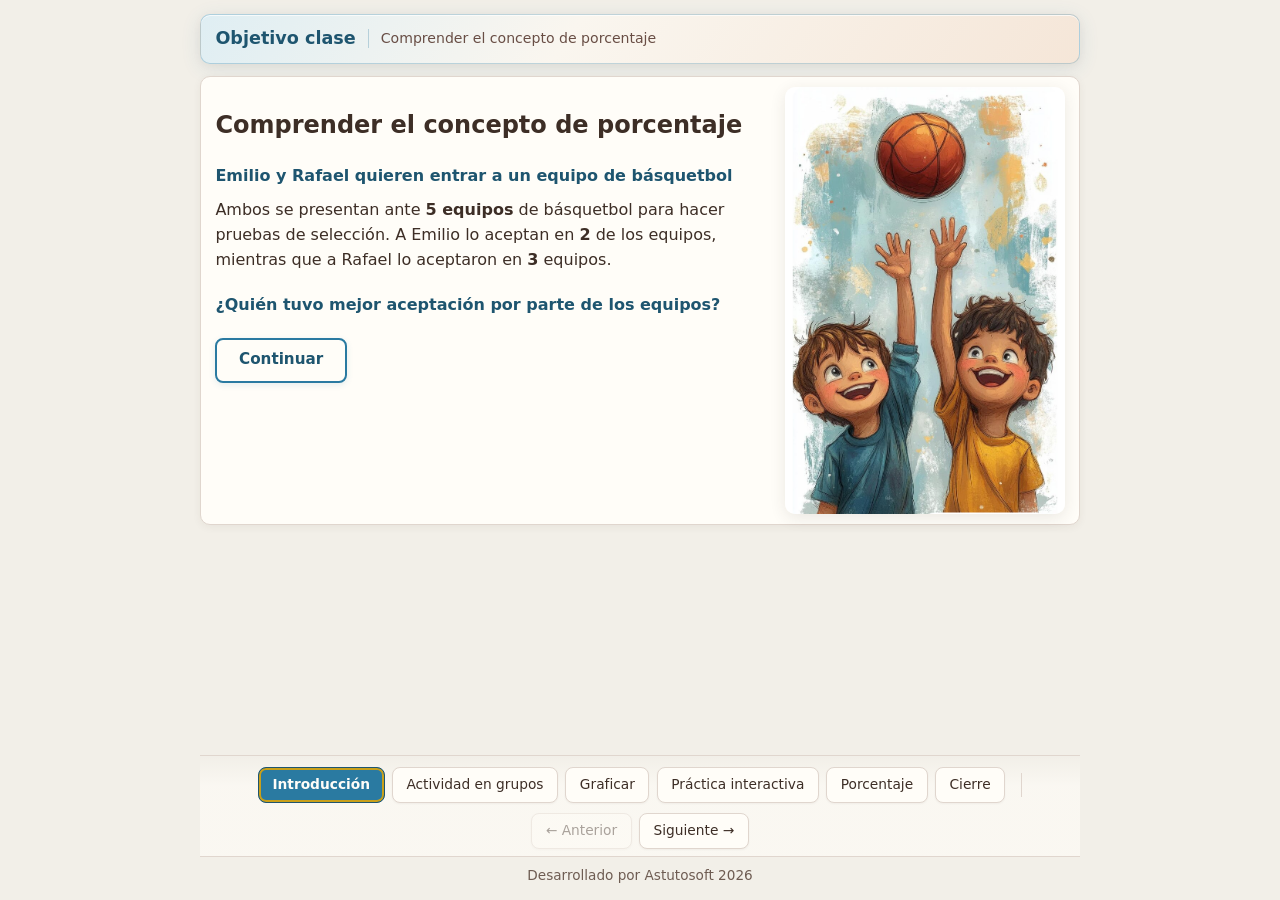
<file: index.html>
<!DOCTYPE html>
<html lang="es">
<head>
  <meta charset="UTF-8" />
  <meta name="viewport" content="width=device-width, initial-scale=1" />
  <title>Introducción — Porcentaje</title>
  <link rel="stylesheet" href="styles.css" />
</head>
<body>
  <div class="layout site-main">
    <header class="panel">
      <h1>Objetivo clase</h1>
      <p class="subtitle">Comprender el concepto de porcentaje</p>
    </header>

    <section class="panel">
      <div class="intro-grid">
        <div class="intro-text">
          <h2>Comprender el concepto de porcentaje</h2>
          <p></p>
          <h2 class="intro-section-title">Emilio y Rafael quieren entrar a un equipo de básquetbol</h2>
          <p>
            Ambos se presentan ante
            <strong>5 equipos</strong> de básquetbol para hacer pruebas de selección. A Emilio lo
            aceptan en <strong>2</strong> de los equipos, mientras que a Rafael lo aceptaron en
            <strong>3</strong> equipos.
          </p>
          <p class="intro-question">¿Quién tuvo mejor aceptación por parte de los equipos?</p>
          <button type="button" class="btn-continuar" id="btn-continuar">Continuar</button>

          <div class="intro-extra" id="intro-extra" hidden>
            <p>
              Es fácil responder que Rafael tuvo más aceptación. Como ambos se probaron en
              5 equipos y a Emilio lo aceptaron en 2 equipos mientras que a Rafael lo aceptaron en 3
              equipos, considerando que 3 es mayor que 2, entonces Rafael tuvo más aceptación.
            </p>
            <p>
              ¿Qué habría pasado si Emilio se hubiese presentado a 10 equipos y hubiera sido aceptado en 4,
              mientras que Rafael solo se presentó a 5 equipos y fue aceptado en 3?
            </p>
            <p class="intro-question">¿Podríamos afirmar entonces que Emilio tuvo mayor aceptación que Rafael?</p>
          </div>
        </div>
        <div class="intro-visual">
          <img src="Basket.png" alt="Ilustración de niños jugando básquetbol" />
        </div>
      </div>
    </section>
  </div>

  <nav class="bottom-nav" aria-label="Navegación del sitio">
    <div class="bottom-nav__group">
      <a href="index.html" class="nav-btn nav-btn--primary" aria-current="page">Introducción</a>
      <a href="actividad.html" class="nav-btn">Actividad en grupos</a>
      <a href="graficar.html" class="nav-btn">Graficar</a>
      <a href="practica.html" class="nav-btn">Práctica interactiva</a>
      <a href="porcentaje.html" class="nav-btn">Porcentaje</a>
      <a href="cierre.html" class="nav-btn">Cierre</a>
    </div>
    <span class="bottom-nav__sep" aria-hidden="true"></span>
    <div class="bottom-nav__group">
      <button type="button" class="nav-btn" disabled aria-disabled="true">← Anterior</button>
      <a href="actividad.html" class="nav-btn">Siguiente →</a>
    </div>
  </nav>

  <footer class="site-footer">Desarrollado por Astutosoft 2026</footer>

  <script>
    document.getElementById("btn-continuar").addEventListener("click", function () {
      document.getElementById("intro-extra").hidden = false;
      this.hidden = true;
    });
  </script>
</body>
</html>
</file>
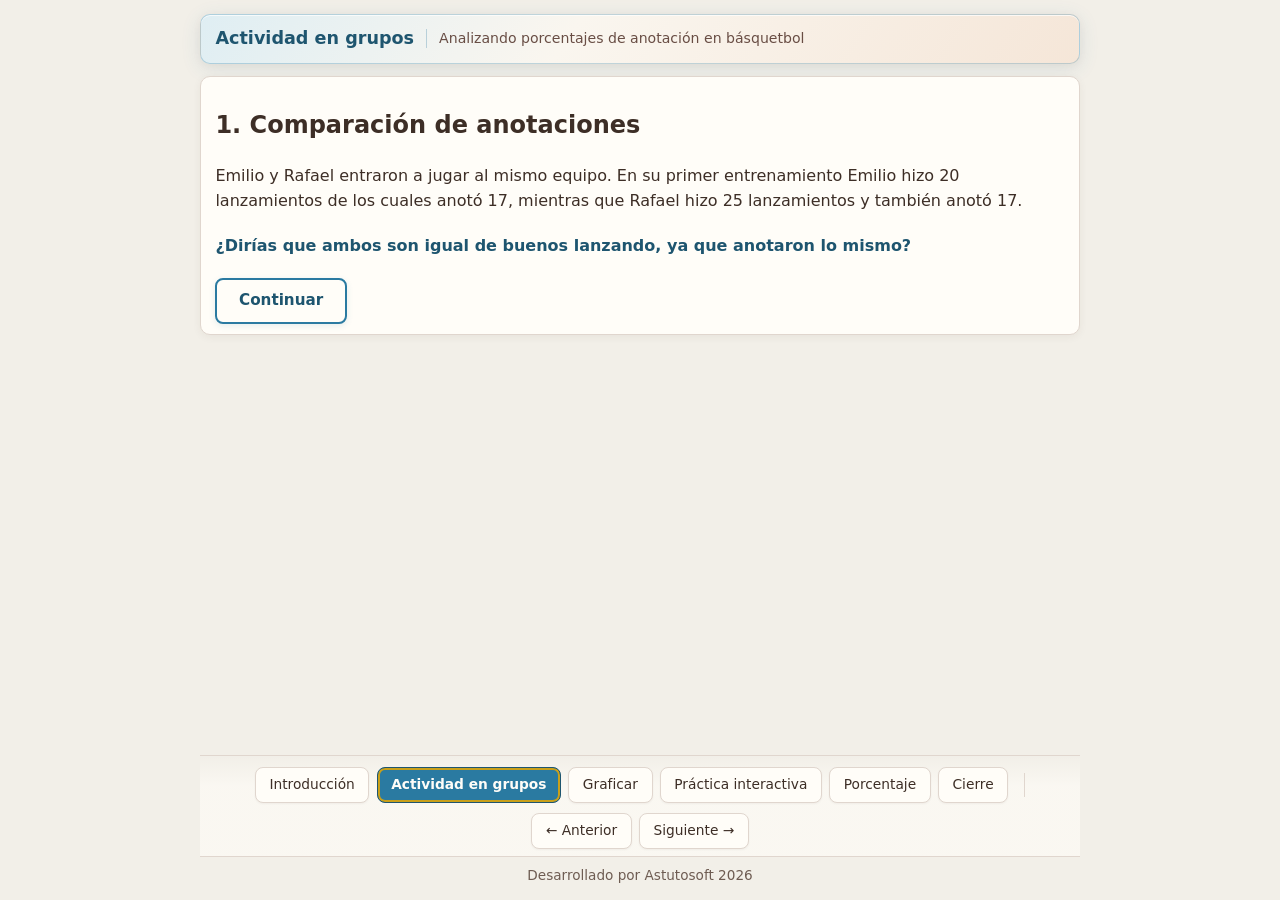
<file: actividad.html>
<!DOCTYPE html>
<html lang="es">
<head>
  <meta charset="UTF-8" />
  <meta name="viewport" content="width=device-width, initial-scale=1" />
  <title>Actividad en grupos — Porcentaje</title>
  <link rel="stylesheet" href="styles.css" />
  <style>
    .actividad-content .table-wrap table {
      font-size: inherit;
      margin: 0.5rem 0;
    }
    .actividad-content .table-wrap th,
    .actividad-content .table-wrap td {
      padding: 0.25rem 0.5rem;
    }
    .actividad-content .table-wrap {
      margin: 0.5rem 0;
    }
  </style>
</head>
<body>
  <div class="layout site-main">
    <header class="panel">
      <h1>Actividad en grupos</h1>
      <p class="subtitle">Analizando porcentajes de anotación en básquetbol</p>
    </header>

    <section class="panel">
      <div class="actividad-content">
        <div class="actividad-item">
          <h2>1. Comparación de anotaciones</h2>
          <p>
            Emilio y Rafael entraron a jugar al mismo equipo. En su primer entrenamiento Emilio hizo 20 lanzamientos de los cuales anotó 17, mientras que Rafael hizo 25 lanzamientos y también anotó 17.
          </p>
          <p class="intro-question">¿Dirías que ambos son igual de buenos lanzando, ya que anotaron lo mismo?</p>
          <button type="button" class="btn-continuar" id="btn-continuar">Continuar</button>
        </div>

        <div class="actividad-item" id="actividad-tabla" hidden>
          <h2>2. Tabla de lanzamientos del equipo</h2>
          <p>
            La siguiente tabla muestra los lanzamientos del equipo durante este primer entrenamiento.<br>
            <span class="intro-question">Basándose en los datos de la tabla de lanzamientos y anotaciones, ¿quién dirías que fue el mejor y quién el peor lanzador de este entrenamiento?</span>
          </p>
          <div class="table-wrap">
            <table>
              <thead>
                <tr>
                  <th>Jugador</th>
                  <th class="num">Anotaciones</th>
                  <th class="num">Fallos</th>
                  <th class="num">Total de Lanzamientos</th>
                </tr>
              </thead>
              <tbody>
                <tr>
                  <td>Javier</td>
                  <td class="num">7</td>
                  <td class="num">3</td>
                  <td class="num">10</td>
                </tr>
                <tr>
                  <td>Emilio</td>
                  <td class="num">15</td>
                  <td class="num">5</td>
                  <td class="num">20</td>
                </tr>
                <tr>
                  <td>Rafael</td>
                  <td class="num">15</td>
                  <td class="num">10</td>
                  <td class="num">25</td>
                </tr>
                <tr>
                  <td>Antonio</td>
                  <td class="num">40</td>
                  <td class="num">10</td>
                  <td class="num">50</td>
                </tr>
                <tr>
                  <td>Tomás</td>
                  <td class="num">75</td>
                  <td class="num">25</td>
                  <td class="num">100</td>
                </tr>
                <tr>
                  <td>Camilo</td>
                  <td class="num">80</td>
                  <td class="num">120</td>
                  <td class="num">200</td>
                </tr>
              </tbody>
            </table>
          </div>
          <p class="actividad-note">
            (Es importante considerar el número de anotaciones según el número de lanzamientos)
          </p>
        </div>
      </div>
    </section>
  </div>

  <nav class="bottom-nav" aria-label="Navegación del sitio">
    <div class="bottom-nav__group">
      <a href="index.html" class="nav-btn">Introducción</a>
      <a href="actividad.html" class="nav-btn nav-btn--primary" aria-current="page">Actividad en grupos</a>
      <a href="graficar.html" class="nav-btn">Graficar</a>
      <a href="practica.html" class="nav-btn">Práctica interactiva</a>
      <a href="porcentaje.html" class="nav-btn">Porcentaje</a>
      <a href="cierre.html" class="nav-btn">Cierre</a>
    </div>
    <span class="bottom-nav__sep" aria-hidden="true"></span>
    <div class="bottom-nav__group">
      <a href="index.html" class="nav-btn">← Anterior</a>
      <a href="graficar.html" class="nav-btn">Siguiente →</a>
    </div>
  </nav>

  <footer class="site-footer">Desarrollado por Astutosoft 2026</footer>

  <script>
    document.getElementById("btn-continuar").addEventListener("click", function () {
      document.getElementById("actividad-tabla").hidden = false;
      this.hidden = true;
    });
  </script>
</body>
</html>
</file>
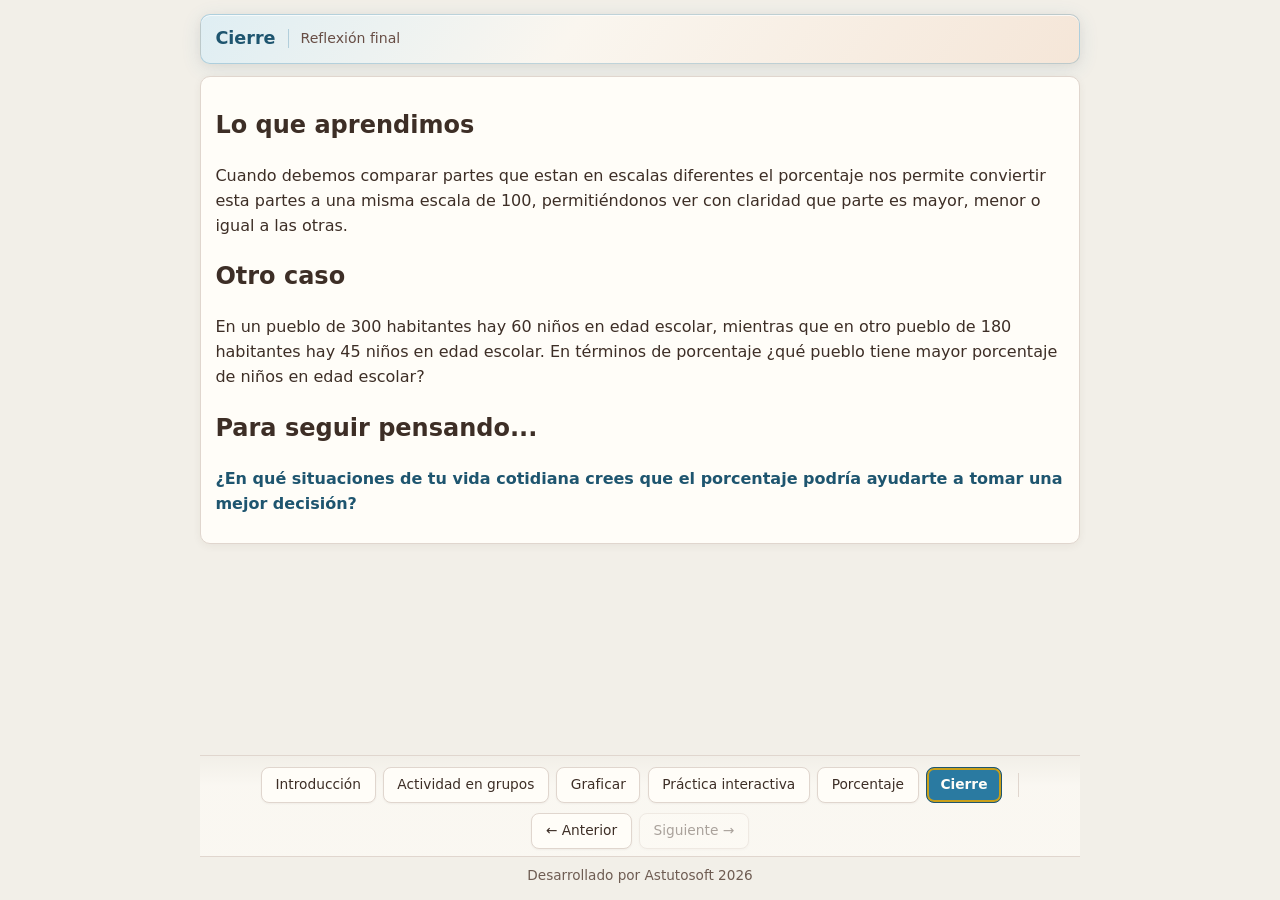
<file: cierre.html>
<!DOCTYPE html>
<html lang="es">
<head>
  <meta charset="UTF-8" />
  <meta name="viewport" content="width=device-width, initial-scale=1" />
  <title>Cierre — Porcentaje</title>
  <link rel="stylesheet" href="styles.css" />
</head>
<body>
  <div class="layout site-main">
    <header class="panel">
      <h1>Cierre</h1>
      <p class="subtitle">Reflexión final</p>
    </header>

    <section class="panel">
      <div class="actividad-content">

        <div class="actividad-item">
          <h2>Lo que aprendimos</h2>
          <p>
            Cuando debemos comparar partes que estan en escalas diferentes 
            el porcentaje nos permite conviertir esta partes a una misma escala de 100, 
            permitiéndonos ver con claridad que parte es mayor, menor o igual a las otras.
<p><h2>Otro caso</h2></p>
            En un pueblo de 300 habitantes hay 60 niños en edad escolar, mientras que en otro pueblo de 180 habitantes hay 45 niños en edad escolar.
            En términos de porcentaje ¿qué pueblo tiene mayor porcentaje de niños en edad escolar?
          </p>
        </div>

        <div class="actividad-item">
          <h2>Para seguir pensando...</h2>
          <p class="intro-question cierre-pregunta">
            ¿En qué situaciones de tu vida cotidiana crees que el porcentaje podría ayudarte a tomar
            una mejor decisión? 
          </p>
        </div>

      </div>
    </section>
  </div>

  <nav class="bottom-nav" aria-label="Navegación del sitio">
    <div class="bottom-nav__group">
      <a href="index.html" class="nav-btn">Introducción</a>
      <a href="actividad.html" class="nav-btn">Actividad en grupos</a>
      <a href="graficar.html" class="nav-btn">Graficar</a>
      <a href="practica.html" class="nav-btn">Práctica interactiva</a>
      <a href="porcentaje.html" class="nav-btn">Porcentaje</a>
      <a href="cierre.html" class="nav-btn nav-btn--primary" aria-current="page">Cierre</a>
    </div>
    <span class="bottom-nav__sep" aria-hidden="true"></span>
    <div class="bottom-nav__group">
      <a href="porcentaje.html" class="nav-btn">← Anterior</a>
      <button type="button" class="nav-btn" disabled aria-disabled="true">Siguiente →</button>
    </div>
  </nav>

  <footer class="site-footer">Desarrollado por Astutosoft 2026</footer>
</body>
</html>
</file>
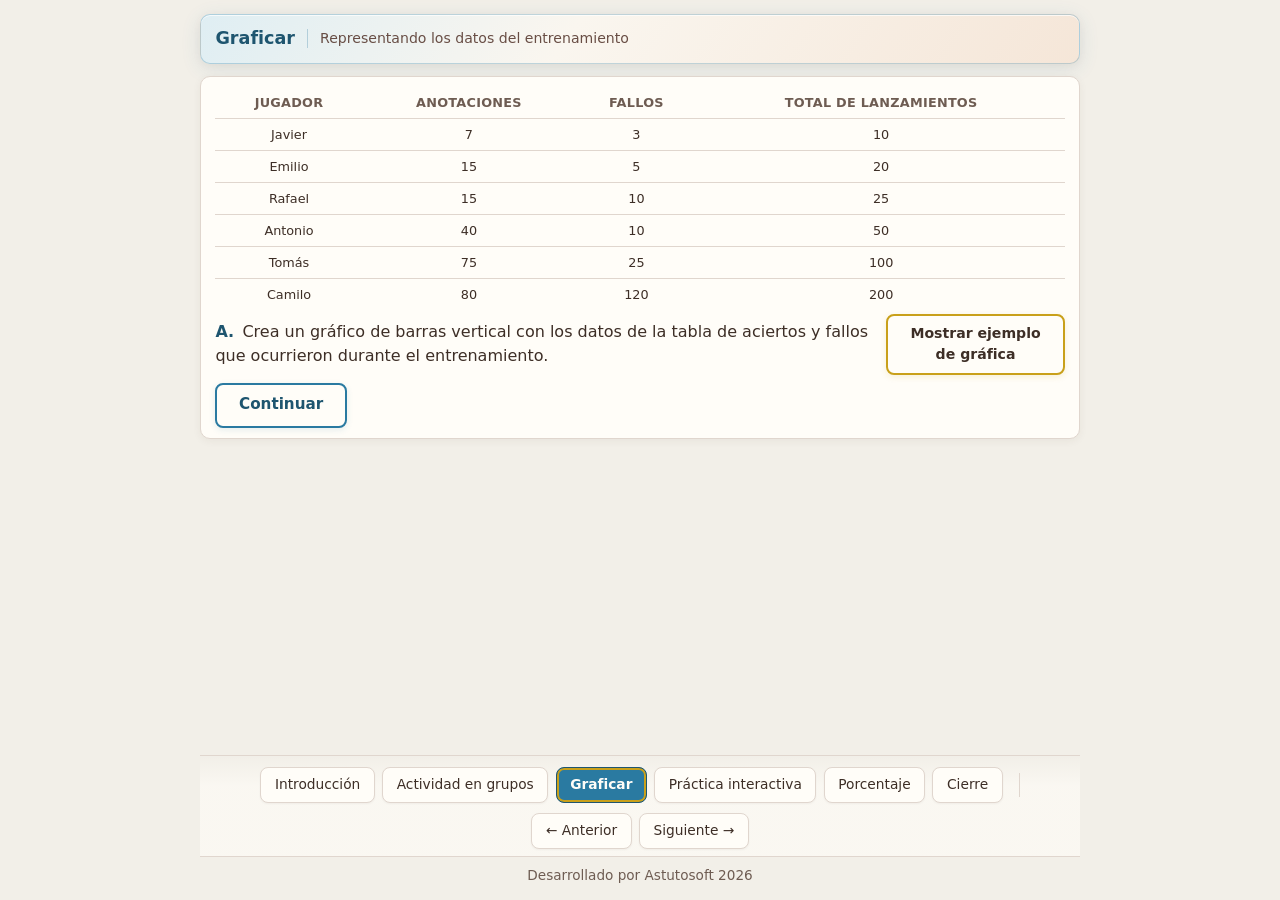
<file: graficar.html>
<!DOCTYPE html>
<html lang="es">
<head>
  <meta charset="UTF-8" />
  <meta name="viewport" content="width=device-width, initial-scale=1" />
  <title>Graficar — Porcentaje</title>
  <link rel="stylesheet" href="styles.css" />
</head>
<body>
  <div class="layout site-main">
    <header class="panel">
      <h1>Graficar</h1>
      <p class="subtitle">Representando los datos del entrenamiento</p>
    </header>

    <section class="panel">
      <div class="actividad-content">

        <!-- Tabla de datos -->
        <div class="actividad-item">
          <div class="table-wrap">
            <table>
              <thead>
                <tr>
                  <th>Jugador</th>
                  <th class="num">Anotaciones</th>
                  <th class="num">Fallos</th>
                  <th class="num">Total de Lanzamientos</th>
                </tr>
              </thead>
              <tbody>
                <tr>
                  <td>Javier</td>
                  <td class="num">7</td>
                  <td class="num">3</td>
                  <td class="num">10</td>
                </tr>
                <tr>
                  <td>Emilio</td>
                  <td class="num">15</td>
                  <td class="num">5</td>
                  <td class="num">20</td>
                </tr>
                <tr>
                  <td>Rafael</td>
                  <td class="num">15</td>
                  <td class="num">10</td>
                  <td class="num">25</td>
                </tr>
                <tr>
                  <td>Antonio</td>
                  <td class="num">40</td>
                  <td class="num">10</td>
                  <td class="num">50</td>
                </tr>
                <tr>
                  <td>Tomás</td>
                  <td class="num">75</td>
                  <td class="num">25</td>
                  <td class="num">100</td>
                </tr>
                <tr>
                  <td>Camilo</td>
                  <td class="num">80</td>
                  <td class="num">120</td>
                  <td class="num">200</td>
                </tr>
              </tbody>
            </table>
          </div>
        </div>

        <!-- A -->
        <div class="actividad-item">
          <div class="ejemplo-row">
            <p style="margin:0;"><span class="rep-label">A.</span> Crea un gráfico de barras vertical con los datos de la tabla de aciertos y fallos que ocurrieron durante el entrenamiento.</p>
            <button type="button" class="btn-ejemplo" id="btn-ejemplo">Mostrar ejemplo de gráfica</button>
          </div>
          <div id="ejemplo-img" hidden>
            <img src="GraficaEjemplo.png" alt="Ejemplo de gráfico de barras" class="ejemplo-grafica" />
          </div>
          <button type="button" class="btn-continuar" id="btn-a">Continuar</button>
        </div>

        <!-- B + C (ocultos hasta continuar A) -->
        <div id="bloque-bc" hidden>

          <div class="actividad-item">
            <p><span class="rep-label">B.</span> Considerando las anotaciones, fallos y lanzamientos durante el entrenamiento, <span class="intro-question">¿qué hubiera pasado si cada jugador hubiese lanzado 100 veces durante el entrenamiento?</span></p>
          </div>

          <div class="actividad-item">
            <p><span class="rep-label">C.</span> <span class="intro-question">Crea otro gráfico de barras vertical que muestre qué hubiera pasado si cada jugador hubiese lanzado exactamente 100 veces.</span> <br> Para esto, imagina que todo lo demás se mantiene igual, los jugadores no se cansan, no se ponen nerviosos ni mejoran con la práctica. Solo usamos la información que ya tenemos e imaginamos que mantienen en nivel para proyectar los resultados.</p>
          </div>

        </div>

      </div>
    </section>
  </div>

  <nav class="bottom-nav" aria-label="Navegación del sitio">
    <div class="bottom-nav__group">
      <a href="index.html" class="nav-btn">Introducción</a>
      <a href="actividad.html" class="nav-btn">Actividad en grupos</a>
      <a href="graficar.html" class="nav-btn nav-btn--primary" aria-current="page">Graficar</a>
      <a href="practica.html" class="nav-btn">Práctica interactiva</a>
      <a href="porcentaje.html" class="nav-btn">Porcentaje</a>
      <a href="cierre.html" class="nav-btn">Cierre</a>
    </div>
    <span class="bottom-nav__sep" aria-hidden="true"></span>
    <div class="bottom-nav__group">
      <a href="actividad.html" class="nav-btn">← Anterior</a>
      <a href="practica.html" class="nav-btn">Siguiente →</a>
    </div>
  </nav>

  <footer class="site-footer">Desarrollado por Astutosoft 2026</footer>

  <script>
    document.getElementById("btn-ejemplo").addEventListener("click", function () {
      const img = document.getElementById("ejemplo-img");
      img.hidden = !img.hidden;
      this.textContent = img.hidden ? "Mostrar ejemplo de gráfica" : "Ocultar ejemplo de gráfica";
    });

    document.getElementById("btn-a").addEventListener("click", function () {
      document.getElementById("bloque-bc").hidden = false;
      this.hidden = true;
    });
  </script>
</body>
</html>
</file>
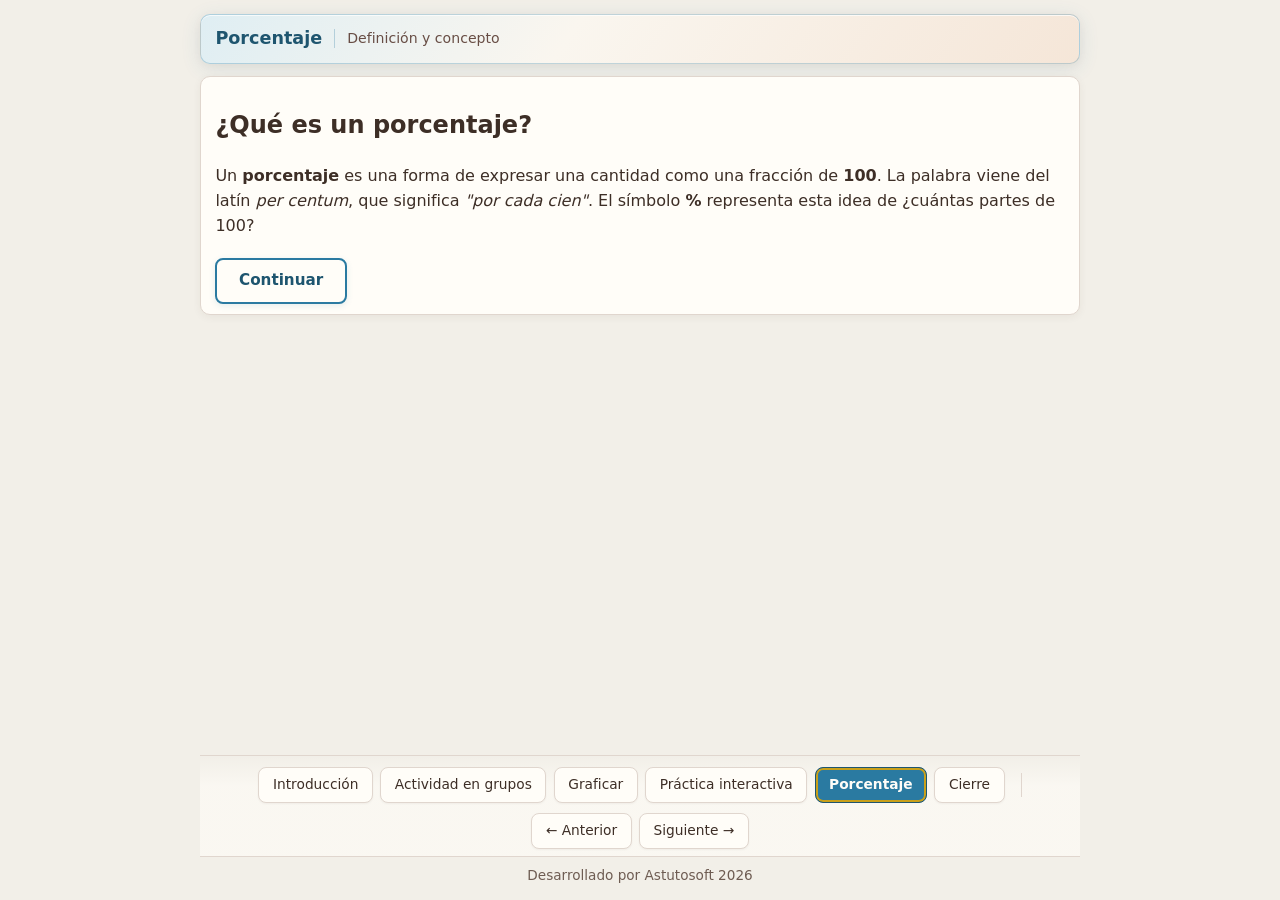
<file: porcentaje.html>
<!DOCTYPE html>
<html lang="es">
<head>
  <meta charset="UTF-8" />
  <meta name="viewport" content="width=device-width, initial-scale=1" />
  <title>Porcentaje — Definición</title>
  <link rel="stylesheet" href="styles.css" />
</head>
<body>
  <div class="layout site-main">
    <header class="panel">
      <h1>Porcentaje</h1>
      <p class="subtitle">Definición y concepto</p>
    </header>

    <section class="panel">
      <div class="actividad-content">

        <div class="actividad-item">
          <h2>¿Qué es un porcentaje?</h2>
          <p>
            Un <strong>porcentaje</strong> es una forma de expresar una cantidad como una fracción de
            <strong>100</strong>. La palabra viene del latín <em>per centum</em>, que significa
            <em>"por cada cien"</em>. El símbolo <strong>%</strong> representa esta idea de ¿cuántas partes de 100?
          </p>
          <button type="button" class="btn-continuar" id="btn-1">Continuar</button>
        </div>

        <div class="actividad-item" id="bloque-2" hidden>
          <h2>¿Para qué sirve?</h2>
          <p>
            El porcentaje permite <strong>comparar cantidades que tienen totales distintos</strong>,
            expresándolas sobre una base común de 100. Esto hace que la comparación sea justa y directa.
          </p>
          <button type="button" class="btn-continuar" id="btn-2">Continuar</button>
        </div>

        <div class="actividad-item" id="bloque-3" hidden>
          <h2>¿Cómo se calcula?</h2>
          <p>Para calcular el porcentaje de una parte respecto a un total:
            <span class="formula">Porcentaje = (parte ÷ total) × 100</span>
          </p>
          <div class="table-wrap">
            <table>
              <thead>
                <tr>
                  <th>Jugador</th>
                  <th class="num">Anotaciones</th>
                  <th class="num">Total de Lanzamientos</th>
                  <th class="num">Porcentaje de acierto</th>
                </tr>
              </thead>
              <tbody>
                <tr>
                  <td>Javier</td>
                  <td class="num">7</td>
                  <td class="num">10</td>
                  <td class="num">
                    <button class="btn-calcular" data-calc="(7 ÷ 10) × 100 = " data-result="70%" data-state="0">Calcular</button>
                  </td>
                </tr>
                <tr>
                  <td>Emilio</td>
                  <td class="num">15</td>
                  <td class="num">20</td>
                  <td class="num">
                    <button class="btn-calcular" data-calc="(15 ÷ 20) × 100 = " data-result="75%" data-state="0">Calcular</button>
                  </td>
                </tr>
                <tr>
                  <td>Rafael</td>
                  <td class="num">15</td>
                  <td class="num">25</td>
                  <td class="num">
                    <button class="btn-calcular" data-calc="(15 ÷ 25) × 100 = " data-result="60%" data-state="0">Calcular</button>
                  </td>
                </tr>
                <tr>
                  <td>Antonio</td>
                  <td class="num">40</td>
                  <td class="num">50</td>
                  <td class="num">
                    <button class="btn-calcular" data-calc="(40 ÷ 50) × 100 = " data-result="80%" data-state="0">Calcular</button>
                  </td>
                </tr>
                <tr>
                  <td>Tomás</td>
                  <td class="num">75</td>
                  <td class="num">100</td>
                  <td class="num">
                    <button class="btn-calcular" data-calc="(75 ÷ 100) × 100 = " data-result="75%" data-state="0">Calcular</button>
                  </td>
                </tr>
                <tr>
                  <td>Camilo</td>
                  <td class="num">80</td>
                  <td class="num">200</td>
                  <td class="num">
                    <button class="btn-calcular" data-calc="(80 ÷ 200) × 100 = " data-result="40%" data-state="0">Calcular</button>
                  </td>
                </tr>
              </tbody>
            </table>
          </div>
        </div>

      </div>
    </section>
  </div>

  <nav class="bottom-nav" aria-label="Navegación del sitio">
    <div class="bottom-nav__group">
      <a href="index.html" class="nav-btn">Introducción</a>
      <a href="actividad.html" class="nav-btn">Actividad en grupos</a>
      <a href="graficar.html" class="nav-btn">Graficar</a>
      <a href="practica.html" class="nav-btn">Práctica interactiva</a>
      <a href="porcentaje.html" class="nav-btn nav-btn--primary" aria-current="page">Porcentaje</a>
      <a href="cierre.html" class="nav-btn">Cierre</a>
    </div>
    <span class="bottom-nav__sep" aria-hidden="true"></span>
    <div class="bottom-nav__group">
      <a href="practica.html" class="nav-btn">← Anterior</a>
      <a href="cierre.html" class="nav-btn">Siguiente →</a>
    </div>
  </nav>

  <footer class="site-footer">Desarrollado por Astutosoft 2026</footer>

  <script>
    document.getElementById("btn-1").addEventListener("click", function () {
      document.getElementById("bloque-2").hidden = false;
      this.hidden = true;
    });

    document.getElementById("btn-2").addEventListener("click", function () {
      document.getElementById("bloque-3").hidden = false;
      this.hidden = true;
    });

    document.querySelectorAll(".btn-calcular").forEach(function (btn) {
      btn.addEventListener("click", function () {
        const state = this.dataset.state;
        if (state === "0") {
          this.textContent = this.dataset.calc;
          this.dataset.state = "1";
          this.classList.add("btn-calcular--calc");
        } else if (state === "1") {
          this.textContent = this.dataset.result;
          this.dataset.state = "2";
          this.classList.remove("btn-calcular--calc");
          this.classList.add("btn-calcular--result");
        }
      });
    });
  </script>
</body>
</html>
</file>
<file: styles.css>
:root {
  --bg: #f2efe8;
  --card: #fffdf8;
  --text: #3d2e26;
  --muted: #6e5c52;
  --border: #e0d6ce;
  --teal: #2a7aa1;
  --teal-dark: #1e556f;
  --orange: #d35400;
  --orange-hover: #b84700;
  --mustard: #c9a01a;
  --cream-wash: #faf6ef;
  --peach-wash: #f5e6d8;
  --blue: var(--teal);
  --red: var(--orange);
}

* {
  box-sizing: border-box;
}

html {
  height: 100%;
}

body {
  margin: 0;
  min-height: 100vh;
  font-family: "Segoe UI", system-ui, sans-serif;
  background: var(--bg);
  color: var(--text);
  line-height: 1.55;
  padding: 0.85rem 1rem 0;
  display: flex;
  flex-direction: column;
}

.site-main {
  flex: 1;
}

h1 {
  font-size: 1.1rem;
  font-weight: 600;
  margin: 0 0 0.25rem;
}

.subtitle {
  color: var(--muted);
  font-size: 0.8rem;
  line-height: 1.4;
  margin: 0;
}

.layout {
  max-width: 880px;
  margin: 0 auto;
  display: flex;
  flex-direction: column;
  gap: 0.75rem;
  width: 100%;
}

.panel {
  background: var(--card);
  border: 1px solid var(--border);
  border-radius: 10px;
  padding: 0.65rem 0.9rem;
  box-shadow: 0 2px 8px rgba(61, 46, 38, 0.06);
}

header.panel {
  background: linear-gradient(
    125deg,
    #dfeef3 0%,
    var(--cream-wash) 42%,
    var(--peach-wash) 100%
  );
  border: 1px solid rgba(42, 122, 161, 0.28);
  box-shadow:
    0 4px 20px rgba(42, 122, 161, 0.12),
    0 2px 8px rgba(211, 84, 0, 0.06),
    inset 0 1px 0 rgba(255, 255, 255, 0.7);
  display: flex;
  flex-wrap: nowrap;
  align-items: center;
  gap: 0.75rem;
}

header.panel h1 {
  margin: 0;
  color: var(--teal-dark);
  white-space: nowrap;
}

header.panel .subtitle {
  color: #5d4037;
  opacity: 0.92;
  margin: 0;
  font-size: 0.88rem;
  border-left: 1px solid rgba(42, 122, 161, 0.3);
  padding-left: 0.75rem;
}

/* Porcentaje */
.formula-box {
  background: linear-gradient(135deg, #dfeef3 0%, var(--cream-wash) 100%);
  border: 1px solid rgba(42, 122, 161, 0.3);
  border-radius: 8px;
  padding: 0.6rem 1.25rem;
  margin: 0.5rem 0 0.75rem;
  text-align: center;
}

.formula {
  font-size: 1rem;
  font-weight: 700;
  color: var(--teal-dark);
  letter-spacing: 0.02em;
}

.btn-calcular {
  font: inherit;
  font-size: 0.8rem;
  font-weight: 600;
  padding: 0.25rem 0.65rem;
  border-radius: 6px;
  border: 1px solid var(--teal);
  background: var(--card);
  color: var(--teal-dark);
  cursor: pointer;
  white-space: nowrap;
}

.btn-calcular:hover {
  background: rgba(42, 122, 161, 0.08);
}

.btn-calcular--calc {
  border-color: var(--mustard);
  color: var(--text);
  font-weight: 400;
  background: rgba(201, 160, 26, 0.07);
  cursor: pointer;
}

.btn-calcular--result {
  border: none;
  background: none;
  font-weight: 700;
  font-size: 0.9rem;
  color: var(--teal-dark);
  cursor: default;
  padding: 0;
  pointer-events: none;
}

.cierre-pregunta {
  margin-top: 1rem !important;
  font-size: 1rem;
}

/* Graficar */
.ejemplo-row {
  display: flex;
  align-items: center;
  justify-content: space-between;
  gap: 1rem;
  margin: 0.25rem 0;
}

.btn-ejemplo {
  font: inherit;
  font-size: 0.88rem;
  font-weight: 600;
  padding: 0.4rem 1rem;
  border-radius: 8px;
  border: 2px solid var(--mustard);
  background: var(--card);
  color: var(--text);
  cursor: pointer;
  box-shadow: 0 2px 6px rgba(201, 160, 26, 0.15);
}

.btn-ejemplo:hover {
  background: rgba(201, 160, 26, 0.1);
}

.ejemplo-grafica {
  display: block;
  max-width: min(336px, 100%);
  width: 100%;
  height: auto;
  border-radius: 8px;
  border: 1px solid var(--border);
  box-shadow: 0 2px 10px rgba(61, 46, 38, 0.1);
  margin: 0.75rem auto;
}

/* Representación */
.rep-label {
  font-weight: 700;
  color: var(--teal-dark);
  margin-right: 0.2rem;
}

/* Introducción */
.intro-objetivo {
  margin: 0;
  font-size: 0.78rem;
  font-weight: 700;
  text-transform: uppercase;
  letter-spacing: 0.06em;
  color: var(--teal);
  white-space: nowrap;
}

.actividad-note {
  text-align: center;
  font-size: 0.78rem;
  color: var(--muted);
  margin: 0.5rem 0 0;
}

.intro-section-title {
  font-size: 1rem;
  font-weight: 700;
  color: var(--teal-dark);
  margin: 0 0 0.6rem;
}

.intro-grid {
  display: flex;
  flex-wrap: wrap;
  gap: 1.5rem;
  align-items: flex-start;
}

.intro-text {
  flex: 1;
  min-width: min(100%, 300px);
}

.intro-text p {
  margin: 0 0 1rem;
}

.intro-text p:last-child {
  margin-bottom: 0;
}

.intro-question {
  font-weight: 600;
  color: var(--teal-dark);
  margin: 1.25rem 0 1rem !important;
}

.intro-visual {
  flex-shrink: 0;
  display: flex;
  align-items: center;
  justify-content: center;
  margin: 0 auto;
}

.intro-visual img {
  display: block;
  max-width: min(280px, 55vw);
  width: 100%;
  height: auto;
  object-fit: contain;
  border-radius: 10px;
  box-shadow: 0 4px 16px rgba(61, 46, 38, 0.1);
}

.btn-continuar {
  font: inherit;
  font-size: 0.95rem;
  font-weight: 600;
  padding: 0.55rem 1.35rem;
  border-radius: 8px;
  border: 2px solid var(--teal);
  background: var(--card);
  color: var(--teal-dark);
  cursor: pointer;
  margin-top: 0.25rem;
  box-shadow: 0 2px 6px rgba(42, 122, 161, 0.12);
}

.btn-continuar:hover {
  background: rgba(42, 122, 161, 0.08);
}

.intro-extra {
  margin-top: 1.5rem;
  padding-top: 1.35rem;
  border-top: 1px dashed var(--border);
}

.intro-extra[hidden] {
  display: none !important;
}

/* Tabla y gráfico */
table {
  width: 100%;
  border-collapse: collapse;
  font-size: 0.8rem;
}

th,
td {
  text-align: center;
  padding: 0.35rem 0.45rem;
  border-bottom: 1px solid var(--border);
}

th {
  font-weight: 600;
  color: var(--muted);
  font-size: 0.8rem;
  text-transform: uppercase;
  letter-spacing: 0.02em;
}

tr:last-child td {
  border-bottom: none;
}

tbody tr:hover {
  background: rgba(250, 246, 239, 0.85);
}

tbody tr.row-drag-focus {
  background: linear-gradient(
    90deg,
    rgba(42, 122, 161, 0.22) 0,
    rgba(42, 122, 161, 0.1) 10px,
    rgba(201, 160, 26, 0.06) 100%
  );
  box-shadow: inset 5px 0 0 rgba(42, 122, 161, 0.5);
}

tbody tr.row-drag-focus:hover {
  background: linear-gradient(
    90deg,
    rgba(42, 122, 161, 0.26) 0,
    rgba(42, 122, 161, 0.12) 10px,
    rgba(201, 160, 26, 0.09) 100%
  );
}

td.num {
  font-variant-numeric: tabular-nums;
}

.btn-restore {
  font: inherit;
  font-size: 0.88rem;
  padding: 0.35rem 0.75rem;
  border-radius: 8px;
  border: 1px solid #a04000;
  background: var(--orange);
  color: #fffdf8;
  cursor: pointer;
  box-shadow: 0 2px 6px rgba(211, 84, 0, 0.28);
}

.btn-restore:hover {
  background: var(--orange-hover);
  border-color: var(--orange-hover);
}

.btn-restore:active {
  transform: translateY(1px);
}

.site-footer {
  flex-shrink: 0;
  margin-top: 0;
  padding: 0.5rem 1rem 0.85rem;
  border-top: 1px solid var(--border);
  text-align: center;
  font-size: 0.85rem;
  color: var(--muted);
  max-width: 880px;
  width: 100%;
  margin-left: auto;
  margin-right: auto;
}

.chart-head {
  display: flex;
  flex-wrap: wrap;
  align-items: center;
  justify-content: space-between;
  gap: 0.45rem;
  margin-bottom: 0.25rem;
}

.chart-title {
  font-size: 0.9rem;
  font-weight: 600;
  color: var(--teal-dark);
}

.legend {
  display: flex;
  gap: 0.75rem;
  font-size: 0.84rem;
  color: var(--muted);
}

.legend span {
  display: inline-flex;
  align-items: center;
  gap: 0.35rem;
}

.swatch {
  width: 10px;
  height: 10px;
  border-radius: 2px;
}

.swatch.anot {
  background: var(--blue);
}

.swatch.fall {
  background: var(--red);
}

#chart {
  width: 100%;
  overflow-x: auto;
  line-height: 0;
}

#chart svg {
  display: block;
}

.axis text {
  font-size: 11px;
  fill: var(--muted);
}

.axis path,
.axis line {
  stroke: var(--border);
}

.bar-anot {
  fill: var(--blue);
}

.bar-fall {
  fill: var(--red);
}

.bar-group {
  cursor: pointer;
}

.bar-group--selected .bar-anot,
.bar-group--selected .bar-fall {
  stroke: var(--teal-dark);
  stroke-width: 2;
  paint-order: stroke fill;
}

.drag-handle {
  cursor: ns-resize;
  fill: transparent;
  stroke: none;
  pointer-events: all;
}

.x-label {
  font-size: 11px;
  fill: var(--text);
}

.hint-row {
  display: flex;
  align-items: center;
  justify-content: space-between;
  gap: 0.5rem;
  margin-top: 0.45rem;
  flex-wrap: wrap;
}

.hint-row .hint {
  margin: 0;
  flex: 1;
  min-width: min(100%, 12rem);
  font-size: 0.84rem;
  color: var(--muted);
  text-align: left;
}

.hint-row .btn-restore {
  flex-shrink: 0;
  margin-left: auto;
}

.table-panel-inner {
  display: flex;
  align-items: flex-start;
  gap: 0.65rem;
  flex-wrap: wrap;
}

.table-panel-inner .table-wrap {
  flex: 1;
  min-width: min(100%, 240px);
}

.table-panel-visual {
  flex-shrink: 0;
  display: flex;
  align-items: center;
  justify-content: center;
}

.table-panel-visual img {
  display: block;
  max-width: min(140px, 22vw);
  width: 100%;
  height: auto;
  object-fit: contain;
  border-radius: 6px;
}


/* Navegación inferior */
.bottom-nav {
  flex-shrink: 0;
  max-width: 880px;
  width: 100%;
  margin: 0.85rem auto 0;
  padding: 0.65rem 0 0.45rem;
  border-top: 1px solid var(--border);
  display: flex;
  flex-wrap: wrap;
  align-items: center;
  justify-content: center;
  gap: 0.65rem 1rem;
  background: linear-gradient(180deg, transparent 0%, rgba(255, 253, 248, 0.6) 30%);
}

.bottom-nav__sep {
  width: 1px;
  height: 1.5rem;
  background: var(--border);
  flex-shrink: 0;
}

.bottom-nav__group {
  display: flex;
  flex-wrap: wrap;
  align-items: center;
  justify-content: center;
  gap: 0.45rem;
}

.nav-btn {
  font: inherit;
  font-size: 0.86rem;
  padding: 0.4rem 0.85rem;
  border-radius: 8px;
  border: 1px solid var(--border);
  background: var(--card);
  color: var(--text);
  text-decoration: none;
  cursor: pointer;
  display: inline-flex;
  align-items: center;
  justify-content: center;
  gap: 0.25rem;
  box-shadow: 0 1px 2px rgba(61, 46, 38, 0.05);
}

.nav-btn:hover:not([aria-disabled="true"]):not(:disabled) {
  background: rgba(42, 122, 161, 0.08);
  border-color: rgba(42, 122, 161, 0.35);
  color: var(--teal-dark);
}

.nav-btn--primary {
  background: var(--teal);
  border-color: var(--teal-dark);
  color: #fffdf8;
  font-weight: 600;
}

.nav-btn--primary:hover:not([aria-disabled="true"]) {
  background: var(--teal-dark);
  border-color: var(--teal-dark);
  color: #fffdf8;
}

.nav-btn[aria-current="page"] {
  box-shadow: inset 0 0 0 2px var(--mustard);
}

.nav-btn:disabled,
.nav-btn[aria-disabled="true"] {
  opacity: 0.42;
  cursor: not-allowed;
  pointer-events: none;
}
</file>
